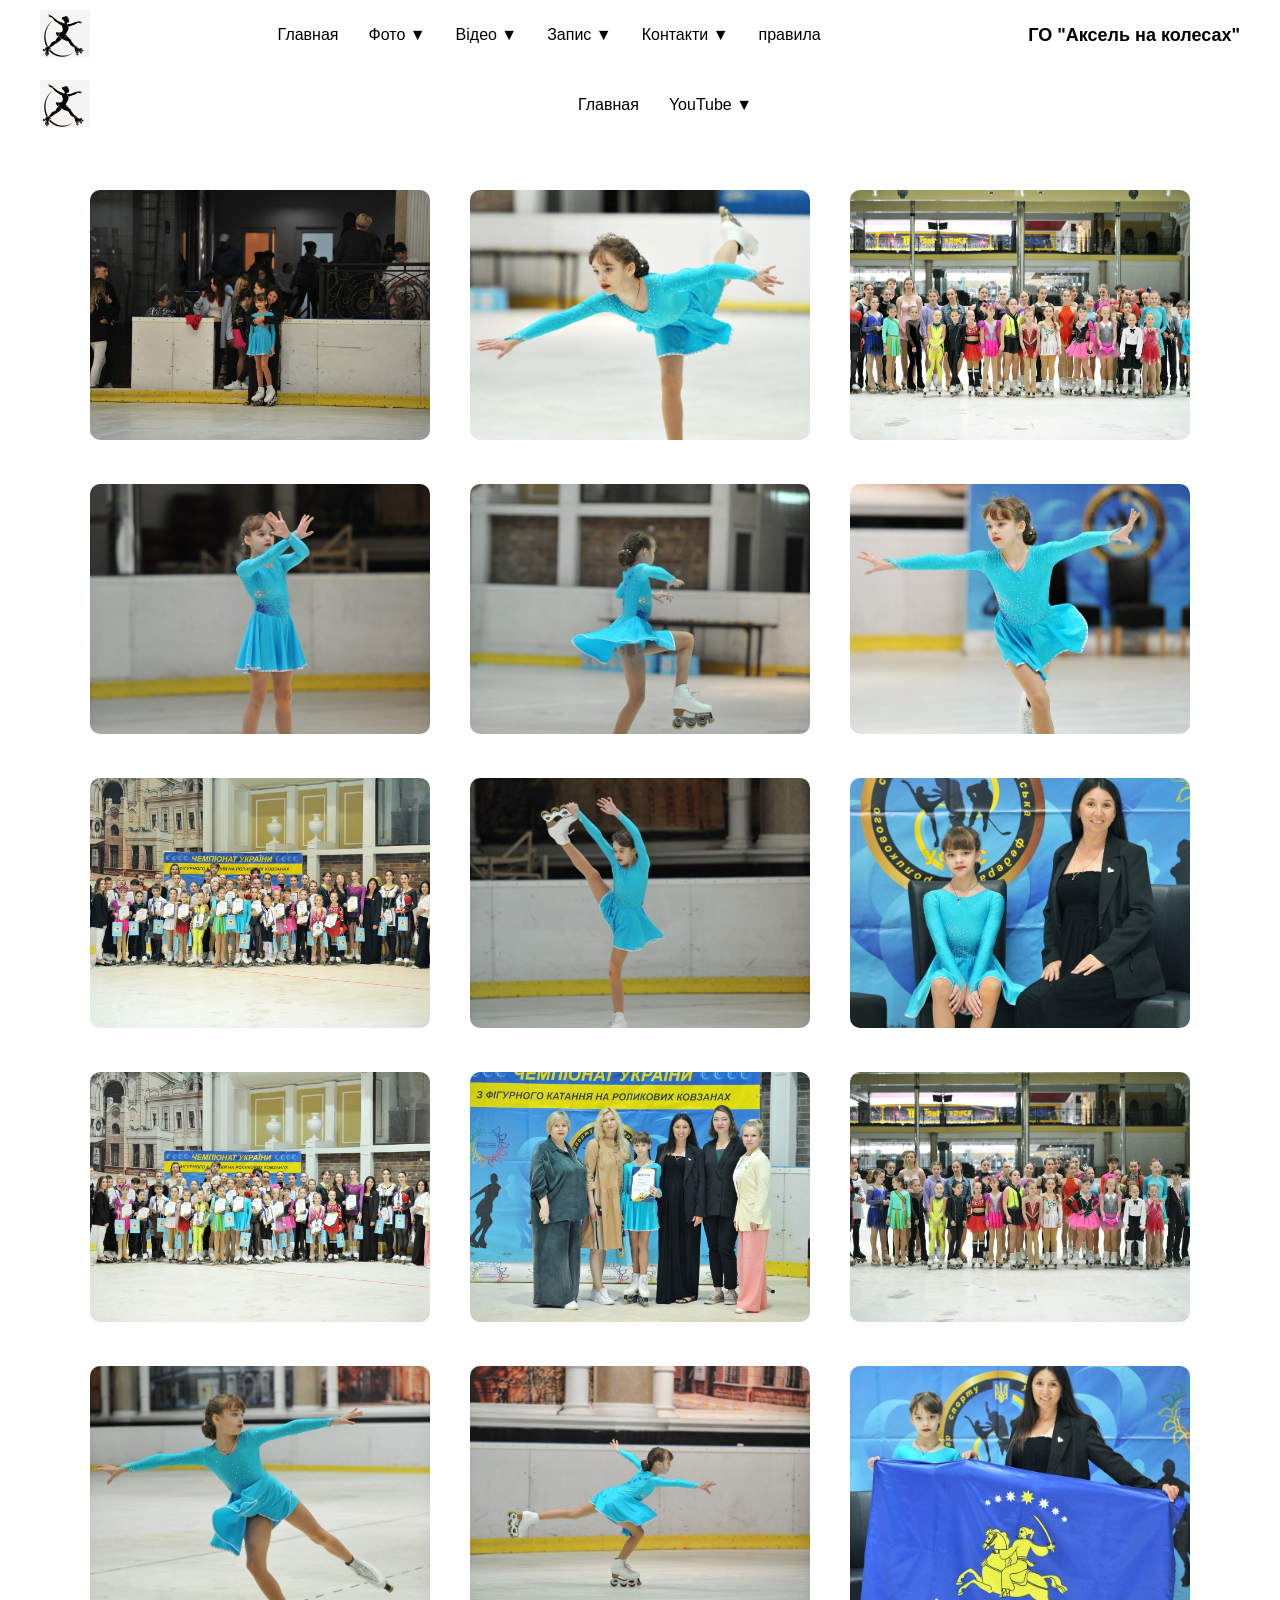
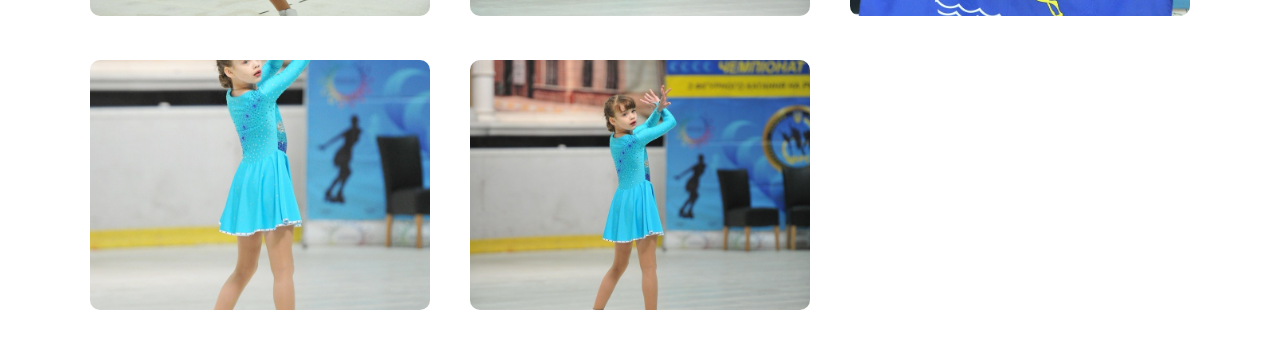
<file: cherntvfourf.html>
<!DOCTYPE html>
<html lang="en">
<head>
    <meta charset="UTF-8">
    <meta name="viewport" content="width=device-width, initial-scale=1.0">
    <title>Axel_NK| Foto</title>
    <link rel="stylesheet" href="style.css">
</head>
<body>
        <nav class="navbar">
      <div class="nav-brand">
        <a href="#"><img class="ank" src="ANK.png" alt="logo" /></a>
      </div>

      <ul class="nav-main-menu">
        <li><a href="index.html">Главная</a></li>
        <li class="dropdown">
          <a href="foto.html" target="_blank">Фото ▼</a>
          <ul class="submenu">
            <li><a href="#">Змагання Чернівці 2026</a></li>
            <li><a href="jtvfivef.html">Змагання Житомир 2025</a></li>
                   <li><a href="cherntvfivef.html">Змагання Чернівці 2025</a></li>
            <li><a href="#">Змагання Тячів 2025</a></li>
          <li><a href="cherntvfourf.html">Чемпіонат України Чернівці 2024</a></li>
          </ul>
        </li>
        <li class="dropdown">
          <a href="#">Відео ▼</a>
          <ul class="submenu">
            <li><a href="#">Змагання Чернівці 2026</a></li>
            <li><a href="#">Змагання Житомир 2025</a></li>
            <li><a href="#">Змагання Тячів 2025</a></li>
             <li><a href="#">Чемпіонат України Чернівці 2024</a></li>
          </ul>
        </li>
        <li class="dropdown">
          <a href="#">Запис ▼</a>
          <ul class="submenu">
            <li><a href="#">ГУГЛ ФОРМА</a></li>
          </ul>
        </li>
                       <li class="dropdown">
            <a href="#">Контакти ▼</a>
            <ul class="submenu">
                <li><a href="https://www.instagram.com/axelnk2020?igsh=eGdxM3pwMjM0dWdv">Інстаграм</a></li>
                <li><a href="+380666662317">+380666662317</a></li>
                <li><a href="axelnk@ukr.net">axelnk@ukr.net</a></li>
            </ul>
        </li>
        <li class="dropdown">
          <a href="rulers.html">правила</a>
          </ul>
        </li>
      </ul>
      
      <div class="nav-title">
        <h1 class="a">ГО "Аксель на колесах"</h1>
      </div>
    </nav>
<nav class="navbar">
    <div class="nav-brand">
        <a href="#"><img class="ank" src="ANK.png" alt="logo" /></a>
    </div>

    <div class="menu-toggle" id="mobile-menu">
        <span class="bar"></span>
        <span class="bar"></span>
        <span class="bar"></span>
    </div>

    <ul class="nav-main-menu">
        <li><a href="#">Главная</a></li>
        <li class="dropdown">
            <a href="#">YouTube ▼</a>
            <ul class="submenu">
                <li><a href="#">Обзоры</a></li>
            </ul>
        </li>
        </ul>
</nav>

    <div class="photo-collage">
      <div class="collage-item">
        <img src="sona.jpg" alt="foto">
    </div>
      <div class="collage-item">
        <img src="sona1.jpg" alt="foto">
    </div>
      <div class="collage-item">
        <img src="sona2.jpg" alt="foto">
    </div>
      <div class="collage-item">
        <img src="sona3.jpg" alt="foto">
    </div>
      <div class="collage-item">
        <img src="sona4.jpg" alt="foto">
    </div>
      <div class="collage-item">
        <img src="sona5.jpg" alt="foto">
    </div>
      <div class="collage-item">
        <img src="sona6.jpg" alt="foto">
    </div>
      <div class="collage-item">
        <img src="sona7.jpg" alt="foto">
    </div>
      <div class="collage-item">
        <img src="sona8.jpg" alt="foto">
    </div>
         <div class="collage-item">
        <img src="sona9.jpg" alt="foto">
    </div>
         <div class="collage-item">
        <img src="sona10.jpg" alt="foto">
    </div>
         <div class="collage-item">
        <img src="sona11.jpg" alt="foto">
    </div>
         <div class="collage-item">
        <img src="sona12.jpg" alt="foto">
    </div>
         <div class="collage-item">
        <img src="sona13.jpg" alt="foto">
    </div>
         <div class="collage-item">
        <img src="sona14.jpg" alt="foto">
    </div> 
        <div class="collage-item">
        <img src="sona15.jpg" alt="foto">
    </div>   
      <div class="collage-item">
        <img src="sona16.jpg" alt="foto">
    </div>
    </div>
    <script src="script.js"></script>
</body>
</html>
</file>
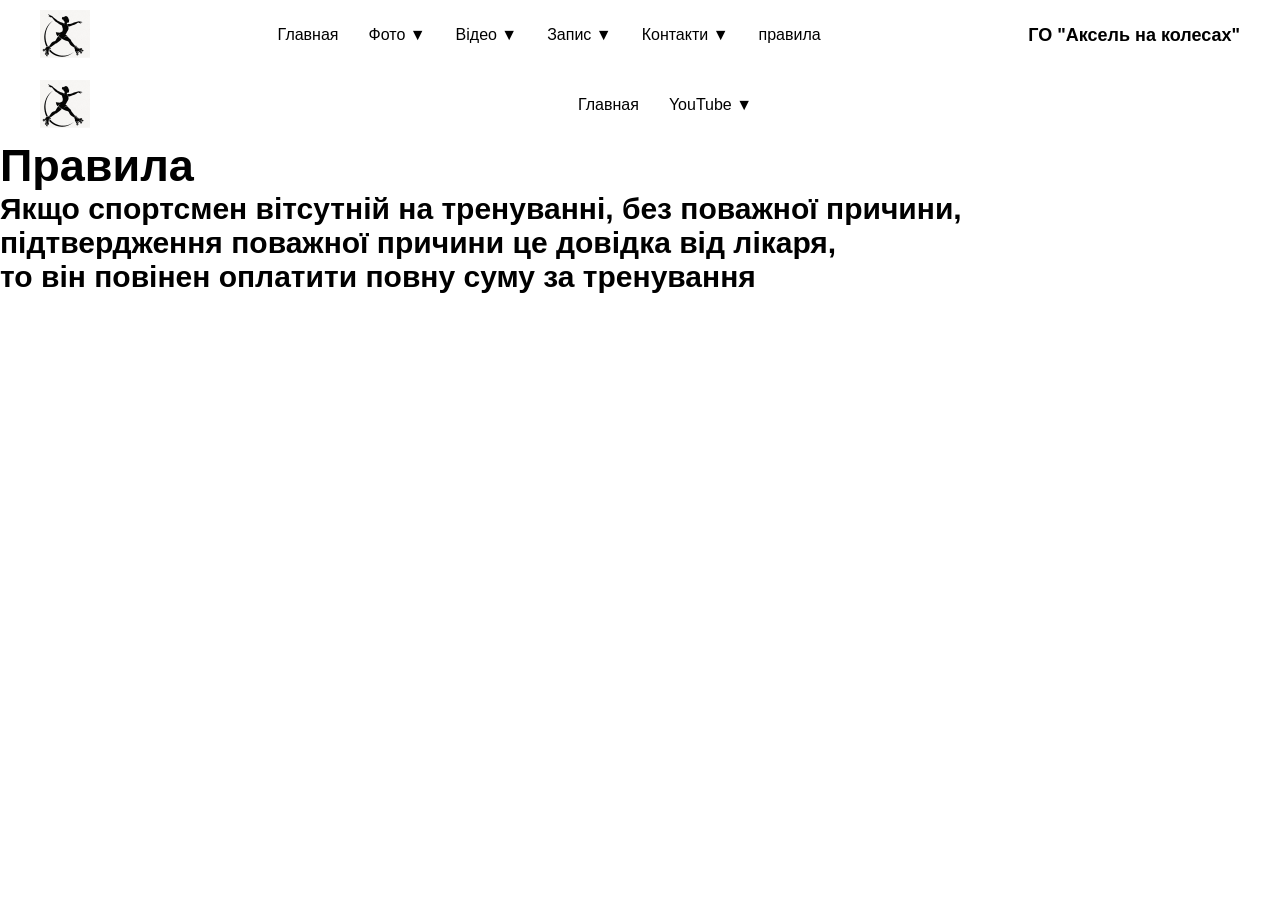
<file: rulers.html>
<!DOCTYPE html>
<html lang="en">
<head>
    <meta charset="UTF-8">
    <meta name="viewport" content="width=device-width, initial-scale=1.0">
    <title>Axel_NK| Rulers</title>
    <link rel="stylesheet" href="style.css">
</head>
<body>
           <nav class="navbar">
      <div class="nav-brand">
        <a href="#"><img class="ank" src="ANK.png" alt="logo" /></a>
      </div>

      <ul class="nav-main-menu">
        <li><a href="index.html">Главная</a></li>
        <li class="dropdown">
          <a href="foto.html" target="_blank">Фото ▼</a>
          <ul class="submenu">
            <li><a href="#">змагання Чернівці 2026</a></li>
            <li><a href="jtvfivef.html">змагання Житомир 2025</a></li>
                   <li><a href="cherntvfivef.html">Змагання Чернівці 2025</a></li>
            <li><a href="#">змагання Тячів 2025</a></li>
              <li><a href="cherntvfourf.html">Чемпіонат України Чернівці 2024</a></li>
          </ul>
        </li>
        <li class="dropdown">
          <a href="#">Відео ▼</a>
          <ul class="submenu">
            <li><a href="#">змагання Чернівці 2026</a></li>
            <li><a href="#">змагання Житомир 2025</a></li>
            <li><a href="#">змагання Тячів 2025</a></li>
              <li><a href="#">Чемпіонат України Чернівці 2024</a></li>
          </ul>
        </li>
        <li class="dropdown">
          <a href="#">Запис ▼</a>
          <ul class="submenu">
            <li><a href="#">ГУГЛ ФОРМА</a></li>
          </ul>
        </li>
                       <li class="dropdown">
            <a href="#">Контакти ▼</a>
            <ul class="submenu">
                <li><a href="#">https://www.instagram.com/axelnk2020?igsh=eGdxM3pwMjM0dWdv</a></li>
            </ul>
        </li>
        <li class="dropdown">
          <a href="rulers.html">правила</a>
          </ul>
        </li>
    </ul>
      <div class="nav-title">
        <h1 class="a">ГО "Аксель на колесах"</h1>
      </div>
    </nav>
<nav class="navbar">
    <div class="nav-brand">
        <a href="#"><img class="ank" src="ANK.png" alt="logo" /></a>
    </div>

    <div class="menu-toggle" id="mobile-menu">
        <span class="bar"></span>
        <span class="bar"></span>
        <span class="bar"></span>
    </div>

    <ul class="nav-main-menu">
        <li><a href="#">Главная</a></li>
        <li class="dropdown">
            <a href="#">YouTube ▼</a>
            <ul class="submenu">
                <li><a href="#">Обзоры</a></li>
            </ul>
        </li>
        </ul>
</nav>

    <h1>Правила</h1>
    <h2>Якщо спортсмен вітсутній на тренуванні, без поважної причини,<br> підтвердження поважної причини це довідка від лікаря,<br> то він повінен оплатити повну суму за тренування</h2>
    <script src="script.js"></script>
</body>
</html>
</file>
<file: style.css>
:root {
  /* --- Акцентні кольори (Бренд) --- */
  --primary-purple: #9c27b0; /* Колір кнопки "ХОЧУ НА ПРОБНЕ ЗАНЯТТЯ!" */
  --secondary-navy: #1e1e3f; /* Темно-синій для кнопок у хедері, карток тренерів та футера */
  --accent-gold: #c5a059; /* Золотистий для іконок досягнень та рамки головної кнопки */

  /* --- Фонові кольори --- */
  --bg-white: #ffffff; /* Основний фон сторінки та карток послуг */
  --bg-footer: #14142b; /* Глибокий темний колір для футера */
  --bg-card-light: #f9f9f9; /* Світлий фон для блоків або підкладок */

  /* --- Кольори тексту --- */
  --text-dark: #000000; /* Основні заголовки ("Наші інструктори", "Програми") */
  --text-muted: #4a4a4a; /* Колір для описів та допоміжного тексту */
  --text-light: #ffffff; /* Білий текст для кнопок та темних плашок */

  /* --- Межі та тіні --- */
  --border-light: #e0e0e0; /* Колір рамок карток послуг */
  --shadow-soft: 0 10px 30px rgba(0, 0, 0, 0.08); /* М'яка тінь для об'ємності карток */
}

* {
  margin: 0;
  padding: 0;
  box-sizing: border-box;
}
#mobile-menu #menu1 {
  display: none !important;
}
body {
  background: var(--bg-white);
  min-height: 100vh;
  font-family: Arial, sans-serif;
}
/* ШАПКА: ТРИ БЛОКА */
.navbar {
  background-color: var(--bg-white);
  padding: 10px 40px;
  display: flex;
  justify-content: space-between; /* Расталкивает 3 блока: лево, центр, право */
  align-items: center; /* Центрирует всё по вертикали */
  position: relative;
  z-index: 1000;
}

/* ЛОГОТИП */
.nav-brand {
}

.ank {
  height: 50px; /* Фиксированная высота для аккуратности */
  width: auto;
  display: block;
}

/* ЦЕНТРАЛЬНОЕ МЕНЮ */
.nav-main-menu {
  list-style: none;
  display: flex;
  gap: 30px;
  justify-content: center;
  flex: 2; /* Даем центру больше места */
}

.nav-main-menu > li {
  position: relative; /* Нужно для позиционирования подменю */
  padding: 10px 0;
}

.nav-main-menu a {
  color: var(--text-dark);
  text-decoration: none;
  font-size: 16px;
  transition: 0.3s;
}

.nav-main-menu a:hover {
  color: #656565;
}

/* НАЗВАНИЕ СПРАВА */
.nav-title {
  text-align: left;
  margin-left: 20px;
}

.a {
  color: var(--text-dark);
  font-size: 18px;
  white-space: nowrap;
}
.btn {
  height: 35px;
  padding: 8px;
  border-radius: 25px;
  border: 2px solid var(--border-light);
  background: var(--secondary-navy);
  color: var(--text-light);
  cursor: pointer;
  transition: 0.3s;
}
.btn:hover {
  background: var(--primary-purple);
}
.btn:active {
  background: var(--secondary-navy);
  transform: scale(0.9);
}
.buner {
  background: #fff;
  background: -webkit-linear-gradient(
    90deg,
    rgba(255, 255, 255, 0) 0%,
    rgba(20, 20, 43, 1) 35%,
    rgba(20, 20, 43, 1) 65%,
    rgba(255, 255, 255, 0) 100%
  );
  background: -moz-linear-gradient(
    90deg,
    rgba(255, 255, 255, 0) 0%,
    rgba(20, 20, 43, 1) 35%,
    rgba(20, 20, 43, 1) 65%,
    rgba(255, 255, 255, 0) 100%
  );
  background: linear-gradient(
    90deg,
    rgba(255, 255, 255, 0) 0%,
    rgba(20, 20, 43, 1) 35%,
    rgba(20, 20, 43, 1) 65%,
    rgba(255, 255, 255, 0) 100%
  );
  filter: progid:DXImageTransform.Microsoft.gradient(startColorstr="#FFFFFF", endColorstr="#FFFFFF", GradientType=1);
  display: flex;
  align-items: center;
  justify-content: center;
  flex-direction: column;
  height: 70vh;
  color: var(--text-light);
}
.buner > * {
  color: var(--text-light);
  margin: 20px;
}
.buner > .btn {
  height: 70px;
  width: 250px;
  font-size: 20px;
}

/* ВЫПАДАЮЩЕЕ МЕНЮ (DROPDOWN) */
.submenu {
  position: absolute;
  top: 100%; /* Появляется строго под родительским элементом */
  left: 50%;
  transform: translateX(-50%);
  background-color: #444;
  list-style: none;
  min-width: 150px;
  border-radius: 4px;
  display: none; /* Прячем по умолчанию */
  box-shadow: 0 8px 16px rgba(0, 0, 0, 0.3);
}

.submenu li {
  border-bottom: 1px solid #555;
}

.submenu li a {
  padding: 12px 20px;
  display: block;
  font-size: 14px;
}

/* Показываем меню при наведении */
.dropdown:hover .submenu {
  display: block;
}

.submenu li a:hover {
  background-color: #555;
  color: #00d4ff;
}
h1 {
  color: var(--text-dark);
  font-size: 45px;
  white-space: nowrap;
}
h2 {
  color: var(--text-dark);
  font-size: 30px;
  white-space: nowrap;
}
section {
  display: flex;
  flex-direction: column;
  align-items: center;
  height: 55vh;
}

section > h3{
  margin-top: 10px;
  margin-bottom: 20px 20px;
  font-size: 40px;
}

section .card > img {
  height: 300px;
  width: 200px;
  object-fit: cover;
  margin-left: 18px;
  z-index: 1;
}
.card-group {
  display: flex;
}

.card {
  position: relative;
  display: flex;
  background: #10111d;
  border-radius: 25px;
  width: 400px;
  height: 300px;
  margin: 30px;
  color: var(--text-light);
  box-shadow: var(--text-dark) 5px 1.5px 5px;
}

.card::before{
content: " ";
position: absolute;
width: 400px;
height: 60%;
border-radius: 0px 0px 25px 25px;
background: var(--bg-card-light);
top: 40%;
z-index: 0;
}
.card > .coach-info {
  z-index: 1;
}

.card > .coach-info > * {
  padding: 10px;
  margin: 10px;
}

.card > .coach-info > .cl{
  position: absolute;
  top: 20%;
  color: var(--accent-gold);
  font-size: 15px;
}


.card > .coach-info > .cd{
color: var(--text-dark);
  position: absolute;
  top: 35%;
  font-size: 13px;
}


.ah-info{
display: flex;
}

.ah-info .ah-group  img{
  background: #444;
  width: 40px;
  height: 40px;
}
.ah-group, .ah-group > *{
display: flex;
flex-direction: column;
align-items: center;
padding: 5px;
}
.ah-group{
  justify-content: center;
}
.studens{
margin-top: 30%;
margin-right: 20px;
}
.foto-group{
padding: 5px;
border-radius: 15px;
border: 3.3px solid var(--text-dark);
}
.foto-group img{
padding: 5px;
border-radius: 15px;
}

footer {
  background-color: var(--bg-footer);
  color: var(--text-light);
  text-align: center;
  padding: 20px;
  margin-top: 40px;
}

.photo-collage {
  display: grid;
  /* Создаем 3 колонки равной ширины */
  grid-template-columns: repeat(3, 1fr);
  /* Расстояние между фото */
  gap: 20px;
  padding: 40px;
  max-width: 1200px;
  margin: 0 auto; /* Центрируем весь коллаж на странице */
}

.collage-item {
  background: rgba(255, 255, 255, 0.1); /* Легкий фон для карточки */
  padding: 10px;
  border-radius: 15px;
  text-align: center;
  transition: 0.3s;
}

.collage-item img {
  width: 100%; /* Фото занимает всю ширину колонки */
  height: 250px; /* Фиксированная высота для ровности */
  object-fit: cover; /* Обрезает фото, чтобы оно не искажалось */
  border-radius: 10px;
}

.collage-item p {
  color: white;
  margin-top: 10px;
  font-weight: bold;
}

/* Эффект при наведении на всю карточку */
.collage-item:hover {
  transform: translateY(-10px); /* Карточка приподнимается */
  background: rgba(255, 255, 255, 0.2);
}
.big-photo {
  grid-column: span 2; /* Занимает 2 колонки из 3 */
  grid-row: span 2; /* Занимает 2 ряда в высоту */
}
@media (max-width: 768px) {
  .photo-collage {
    grid-template-columns: repeat(1, 1fr); /* На телефоне всё в одну колонку */
  }
}

.burger_icon {
  display: none;
  cursor: pointer;
  position: relative;

  width: 30px;
  height: 30px;
  margin: 0;
  padding: 0;
  z-index: 101;
}
.burger_line {
  display: block;
  width: 100%;
  height: 3px;
  margin: 0;
  z-index: 101;
  margin-top: 5px;
  background: #000;
  border-radius: 2px;
  transition: all 0.3s;
}

/* Правила для планшетов и телефонов (экран меньше 768px) */

/* Кнопка-бургер становится видимой */

/* Стили для иконки бургера (скрыта на ПК) */
/* Показываем бургер только до 1000px */
#menu-toggle {
  display: none; /* Чтобы бургер был выше вылетающего меню */
}
/* АНИМАЦИЯ БУРГЕРА В КРЕСТИК */
#menu-toggle:checked ~ .burger_icon .burger_line:nth-child(2) {
  opacity: 0;
}
#menu-toggle:checked ~ .burger_icon .burger_line:nth-child(1) {
  transform: translateY(5px) rotate(-45deg);
}
#menu-toggle:checked ~ .burger_icon .burger_line:nth-child(3) {
  transform: translateY(-12px) rotate(45deg);
}
/* ВСЁ ДЛЯ ЭКРАНОВ МЕНЬШЕ 1000px */
@media (max-width: 768px) {
  .ank {
    position: relative;
    display: flex;
    flex-direction: column;
    justify-content: center;
  }
  .nav-brand {
    width: 50%;
    display: flex;
    justify-content: center;
    align-items: center;
    flex-basis: 100%;
  }
  .nav-brand a {
    display: flex;
    justify-content: center;
    align-items: center;
  }

  .nav-title {
    display: flex;
    justify-content: center;
    flex-direction: row;
  }

  .navbar {
    display: flex;
    flex-wrap: wrap;
    align-items: center;
  }

  .a {
    position: relative;
  }
  .submenu {
    position: relative;
    overflow: hidden;
    width: 100%;
    border-radius: 15px;
    background-color: rgba(0, 0, 0, 0.2);
    box-shadow: none;
    height: 0px;
    transition: all 0.3s;
  }
  .dropdown.open {
    display: flex;
    width: 100%;
    align-items: center;
    flex-direction: column;
    transition: all 0.3s;
  }
  .dropdown.open > .submenu {
    display: block;
    height: 246px;
    top: auto;
    left: 0;
    transform: translateX(0%);
  }

  .submenu li {
    border: none;
    padding-left: 20px;
  }

  .burger_icon {
    display: block;
    left: 20px;
    position: absolute;
  }

  .nav {
    display: flex;
  }

  .nav-main-menu {
    flex-direction: column;
    position: fixed;
    padding: 50px;
    top: 0;
    left: 0;
    width: 100%;
    height: 100%;
    background-color: rgba(67, 66, 66, 0.774);
    z-index: 100;
    align-items: center;
    justify-content: flex-start;
    margin-top: 90px;
    display: none;
  }

  .collage-item img {
    width: 100% !important;
    height: 100px !important;
  }

  #menu-toggle:checked ~ .nav-main-menu {
    display: flex;
  }
}
</file>
